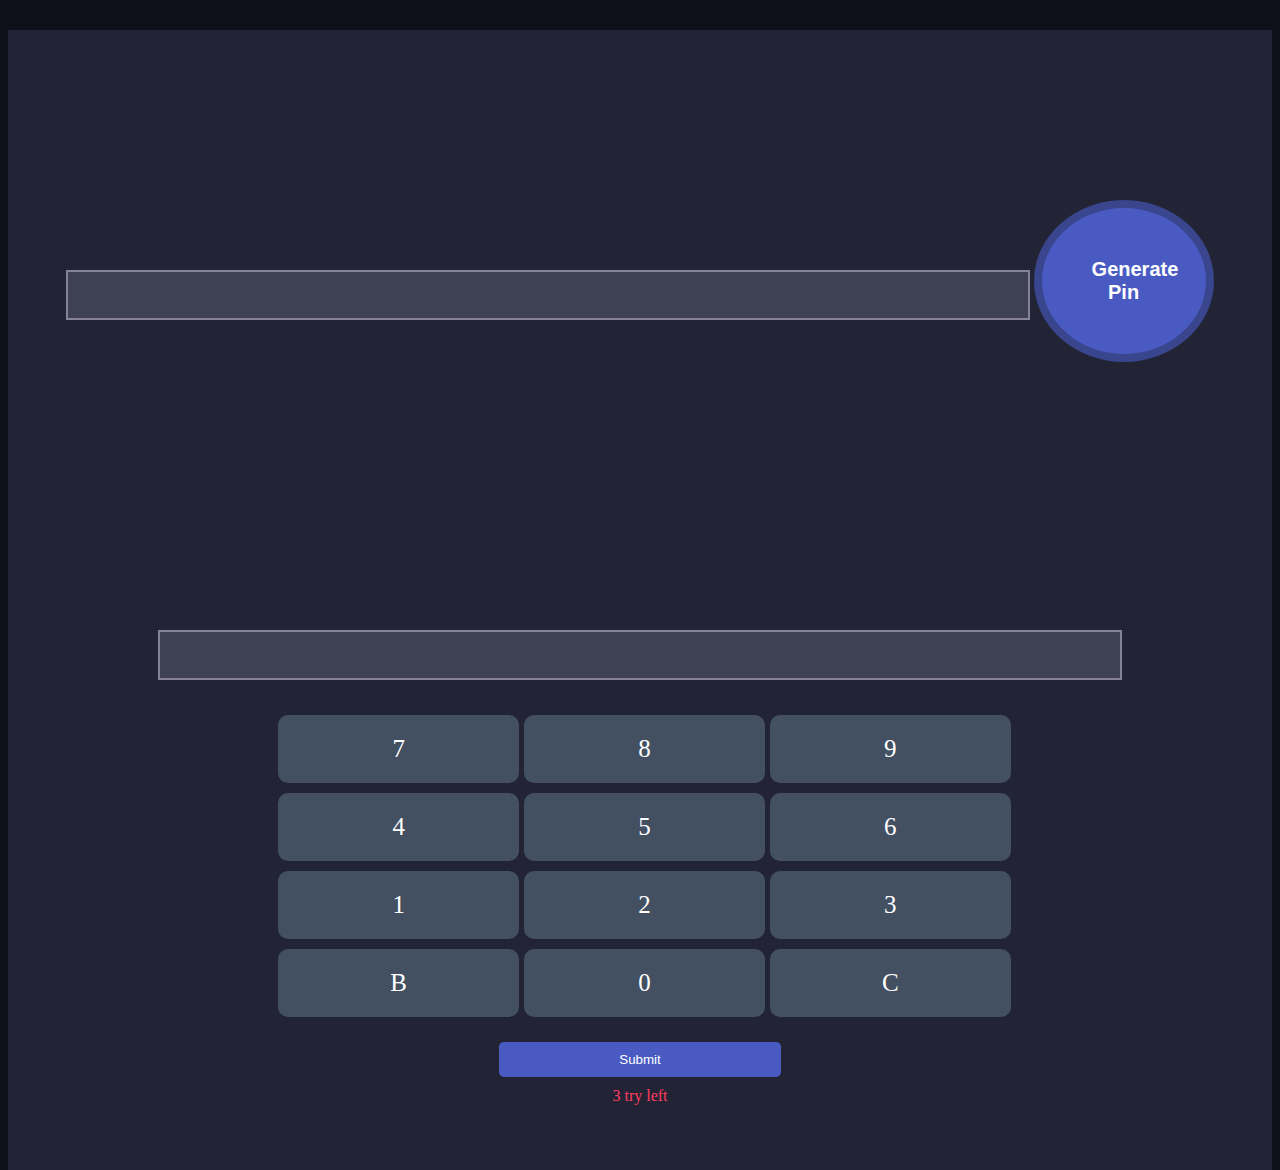
<file: Pin generator practice file/index.html>
<!DOCTYPE html>
<html lang="en">

<head>
    <meta charset="UTF-8">
    <meta name="viewport" content="width=device-width, initial-scale=1.0">
    <title>Pin Generator</title>
    <link rel="stylesheet" href="https://stackpath.bootstrapcdn.com/bootstrap/4.5.0/css/bootstrap.min.css" integrity="sha384-9aIt2nRpC12Uk9gS9baDl411NQApFmC26EwAOH8WgZl5MYYxFfc+NcPb1dKGj7Sk" crossorigin="anonymous">
    <link rel="stylesheet" href="style.css">
</head>

<body>
    <div class="container">
        <div class="row">
            <div class="col-md-6">
                <div class="pin-generator half-width">
                    <input id="pin" class="form-control" type="text">
                    <button onclick="generatePin()" class="generate-btn">Generate Pin</button>
                </div>
            </div>
            <div class="col-md-6">
                <div class="input-section half-width">
                    <input id="typed-pin" class="form-control" type="text">
                    <div class="numbers">
                        <div id="digits-container" class="calc-body">
                            <div class="calc-button-row">
                                <div class="button">7</div>
                                <div class="button">8</div>
                                <div class="button">9</div>
                            </div>
                            <div class="calc-button-row">
                                <div class="button">4</div>
                                <div class="button">5</div>
                                <div class="button">6</div>
                            </div>
                            <div class="calc-button-row">
                                <div class="button">1</div>
                                <div class="button">2</div>
                                <div class="button">3</div>
                            </div>
                            <div class="calc-button-row">
                                <div onclick="backSpace()" class="button">B</div>
                                <div class="button">0</div>
                                <div id="clear" class="button">C</div>
                            </div>
                            <div>
                                <button onclick="verifyPin()" id="submit" type="submit" class="submit-btn">Submit</button>
                                <p class="action-left">3 try left</p>
                            </div>
                        </div>
                    </div>
                </div>
            </div>
            <div class="notify-section">
                <p id="incorrect-pin" class="notify">❌ Pin Didn't Match, Please try again</p>
                <p id="correct-pin" class="notify">✅ Pin Matched... Secret door is opening for you</p>
            </div>
        </div>
    </div>

    <script src="script.js"></script>
</body>

</html>
</file>
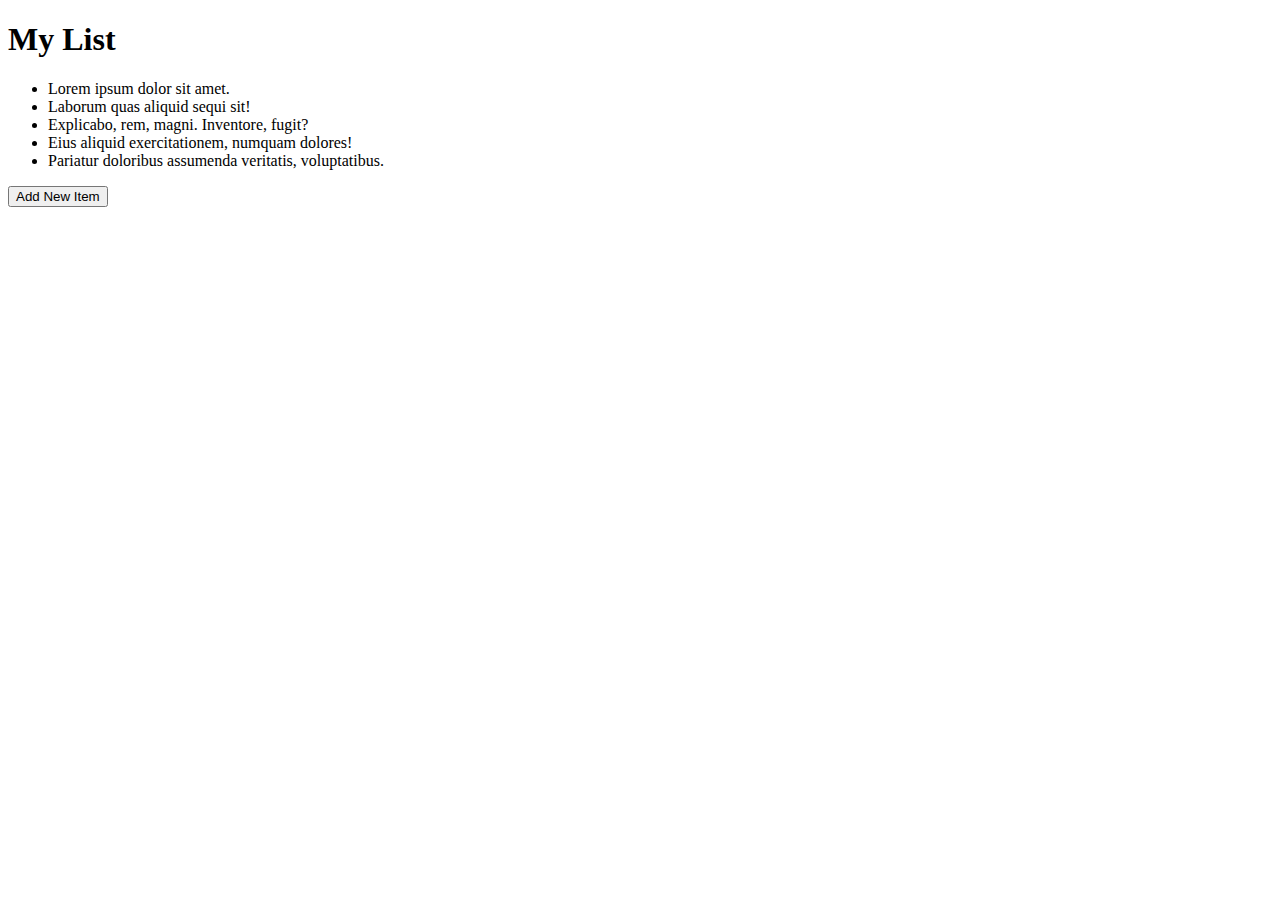
<file: Module-18/18-11/index.html>
<!DOCTYPE html>
<html lang="en">

<head>
    <meta charset="UTF-8">
    <title>Document</title>
</head>

<body>
    <div id="container">
        <h1>My List</h1>
        <ul id="myList">
            <li id="first" class="item">Lorem ipsum dolor sit amet.</li>
            <li class="item">Laborum quas aliquid sequi sit!</li>
            <li class="item">Explicabo, rem, magni. Inventore, fugit?</li>
            <li class="item">Eius aliquid exercitationem, numquam dolores!</li>
            <li class="item">Pariatur doloribus assumenda veritatis, voluptatibus.</li>
        </ul>
        <button id="addNew">Add New Item</button>
    </div>
    <script>
//        var items = document.getElementsByClassName('item');
//        for (let i = 0; i < items.length; i++) {
//            var item = items[i];
//            item.addEventListener('click', function(event){
////                console.log(this.event);
////                console.log(event.target.parentNode);
//                event.target.parentNode.removeChild(event.target);
//            })
//        }

        document.getElementById('addNew').addEventListener('click', function(event){
            var itemParent = document.getElementById('myList');
            var newItem = document.createElement('li');
            newItem.innerText ='Brand New Item';
            itemParent.appendChild(newItem);
        })

        document.getElementById('myList').addEventListener('click', function(event){
//            console.log(this, event.target);
            event.target.parentNode.removeChild(event.target);
        })

    </script>
</body>

</html>
</file>
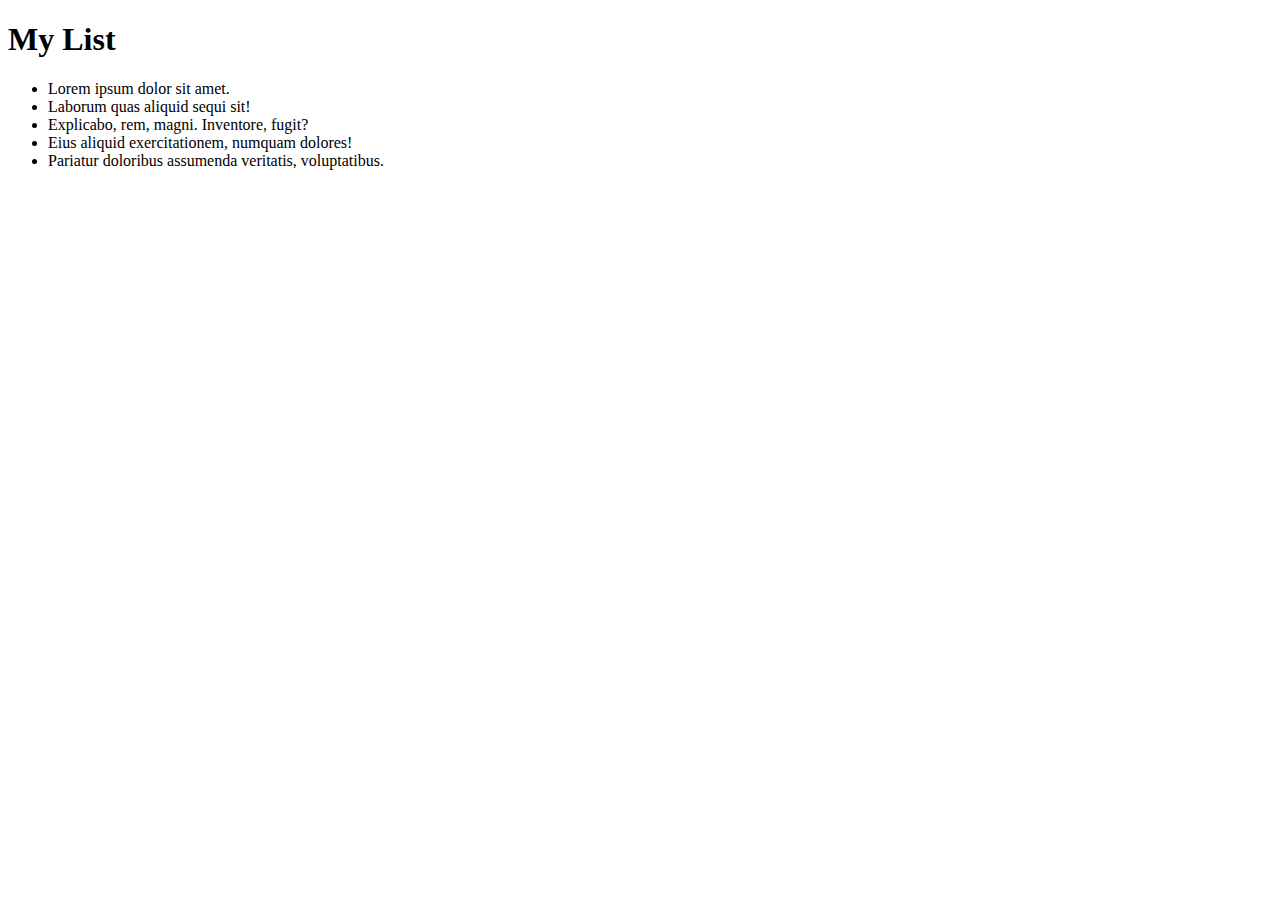
<file: Module-18/18-9/index.html>
<!DOCTYPE html>
<html lang="en">
<head>
    <meta charset="UTF-8">
    <title>Document</title>
</head>
<body>
    <div id="container">
       <h1>My List</h1>
        <ul id="myList">
            <li id="first" class="item">Lorem ipsum dolor sit amet.</li>
            <li class="item">Laborum quas aliquid sequi sit!</li>
            <li class="item">Explicabo, rem, magni. Inventore, fugit?</li>
            <li class="item">Eius aliquid exercitationem, numquam dolores!</li>
            <li class="item">Pariatur doloribus assumenda veritatis, voluptatibus.</li>
        </ul>
    </div>
    <script>
        document.getElementById('container').addEventListener('click', function(){
            console.log('User clicked on container');
        })
        document.getElementById('myList').addEventListener('click', function(){
            console.log('User clicked on Ul');
            event.stopPropagation();
        })
        document.getElementById('first').addEventListener('click', function(){
            console.log('User clicked on the first item of the list');
        })
    </script>
</body>
</html>
</file>
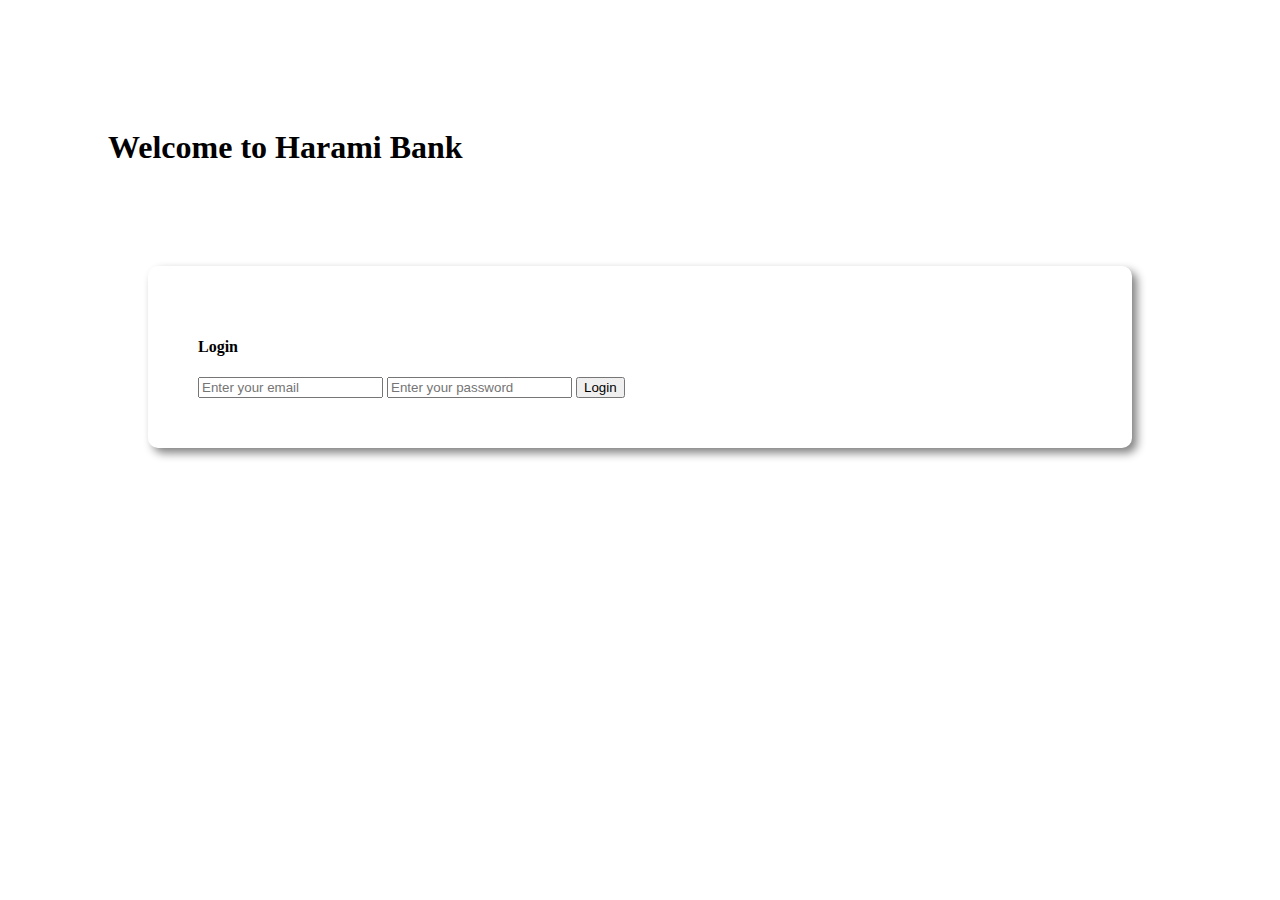
<file: Pionner Bank Module-19/html/index.html>
<!DOCTYPE html>
<html lang="en">
<head>
    <meta charset="UTF-8">
    <meta name="viewport" content="width=device-width, initial-scale=1.0">
    <title>Harami Bank</title>
    <link href="https://cdn.jsdelivr.net/npm/bootstrap@5.0.0-beta1/dist/css/bootstrap.min.css" rel="stylesheet" integrity="sha384-giJF6kkoqNQ00vy+HMDP7azOuL0xtbfIcaT9wjKHr8RbDVddVHyTfAAsrekwKmP1" crossorigin="anonymous">
    <link rel="stylesheet" href="../css/style.css">
</head>

<body>
    <div id="login-area">
        <h1 class="bank-title text-center">Welcome to Harami Bank</h1>
        <div class="submit-area">
            <h4>Login</h4>
            <input type="text" name="" id="" class="form-control mb-3" placeholder="Enter your email">
            <input type="password" name="" id="" class="form-control mb-3" placeholder="Enter your password">
            <button id="login" class="btn btn-success">Login</button>
        </div>
    </div>
    <div id="transaction-area">
        <h1>Transaction Area</h1>
        <div class="row">
            <div class="col-md-4">
                <div class="deposite status">
                    <h5>Deposite</h5>
                    <h2>$<span id="currentDeposit">00</span></h2>
                </div>
            </div>
            <div class="col-md-4">
                <div class="withdraw status">
                    <h5>Withdorw</h5>
                    <h2>$ <span id="currentWithdraw">00</span></h2>
                </div>
            </div>
            <div class="col-md-4">
                <div class="balance status">
                    <h5>Balance</h5>
                    <h2>$ <span id="currentBalance">1200</span></h2>
                </div>
            </div>
        </div>
        <div class="row">
            <div class="col-md-6">
                <div class="submit-area">
                    <h4>Deposit</h4>
                    <input id="depositAmount" type="text" class="form-control mb-2" placeholder="$ amount you want to deposite">
                    <button id="addDeposit" class="btn btn-success">Deposit</button>
                </div>
            </div>
            <div class="col-md-6">
                <div class="submit-area">
                    <h4> Withdrow</h4>
                    <input id="withdrawAmount" type="text" class="form-control mb-2" placeholder="$ amount you want to withdraw">
                    <button id="addWithdraw" class="btn btn-success">Withdrow</button>
                </div>
            </div>
        </div>
    </div>

    <script src="../js/script.js"></script>
    <script src="https://cdn.jsdelivr.net/npm/bootstrap@5.0.0-beta1/dist/js/bootstrap.bundle.min.js" integrity="sha384-ygbV9kiqUc6oa4msXn9868pTtWMgiQaeYH7/t7LECLbyPA2x65Kgf80OJFdroafW" crossorigin="anonymous"></script>
</body></html>
</file>
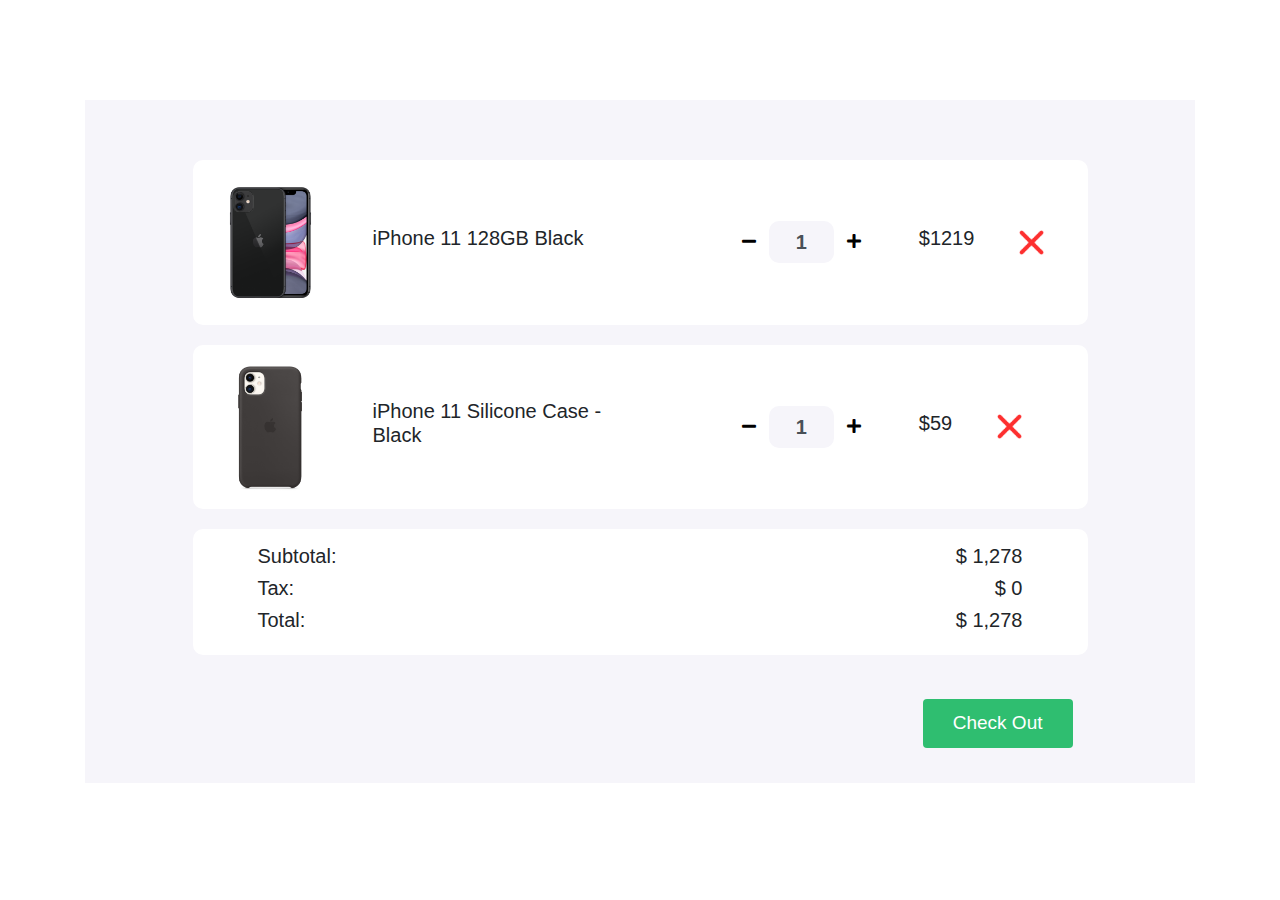
<file: Shopping Cart homework/shopping-cart/index.html>
<!DOCTYPE html>
<html>

<head>
   <title>Shopping Cart</title>
   <meta charset="utf-8">
   <meta name="viewport" content="width=device-width, initial-scale=1">
   <link rel="stylesheet" href="https://maxcdn.bootstrapcdn.com/bootstrap/4.0.0/css/bootstrap.min.css">
   <link href="https://cdnjs.cloudflare.com/ajax/libs/font-awesome/5.11.2/css/all.css" rel="stylesheet" />
   <link href="style.css" rel="stylesheet">
</head>

<body>

   <section>
      <div class="container">
         <div class="cart">
            <div class="col-md-12 col-lg-10 mx-auto">
               <div class="cart-item">
                  <div class="row">
                     <div class="col-md-7 center-item">
                        <img src="images/product-1.png" alt="">
                        <h5>iPhone 11 128GB Black</h5>
                     </div>

                     <div class="col-md-5 center-item">
                        <div class="input-group number-spinner">
                           <button onclick="handleProductChange('phone', false)" id="remove-phone" class="btn btn-default"><i class="fas fa-minus"></i></button>
                           <input id="phone-quantity" type="text" class="form-control text-center" value="1">
                           <button onclick="handleProductChange('phone', true)" id="add-phone" class="btn btn-default"><i class="fas fa-plus"></i></button>
                        </div>
                        <h5>$<span id="phoneTotal">1219</span></h5>
                        <img src="images/remove.png" alt="" class="remove-item">
                     </div>
                  </div>
               </div>

               <div class="cart-item">
                  <div class="row">
                     <div class="col-md-7 center-item mx-auto">
                        <img src="images/product-2.png" alt="">
                        <h5>iPhone 11 Silicone Case - Black</h5>
                     </div>
                     <div class="col-md-5 center-item">
                        <div class="input-group number-spinner">
                           <button onclick="handleProductChange('case', false)" id="remove-case" class="btn btn-default"><i class="fas fa-minus"></i></button>
                           <input id="case-quantity" type="text" class="form-control text-center" value="1">
                           <button onclick="handleProductChange('case', true)" id="add-case" class="btn btn-default"><i class="fas fa-plus"></i></button>

                        </div>
                        <h5>$<span id="caseTotal">59</span></h5>
                        <img src="images/remove.png" alt="" class="remove-item">
                     </div>
                  </div>
               </div>

               <div class="cart-item">
                  <div class="row">

                     <div class="col-md-8">
                        <h5>Subtotal: </h5>
                        <h5>Tax:</h5>
                        <h5>Total:</h5>
                     </div>

                     <div class="col-md-4 status">
                        <h5>$ <span id="subTotal">1,278</span></h5>
                        <h5>$ <span id="tax-amount">0</span></h5>
                        <h5>$ <span id="grand-total">1,278</span></h5>
                     </div>
                  </div>
               </div>
               <div class="col-md-12 pt-4 pb-4">
                  <button type="button" class="btn btn-success check-out">Check Out</button>
               </div>
            </div>
         </div>
      </div>
   </section>
   <script src="script.js"></script>
</body>

</html>
</file>
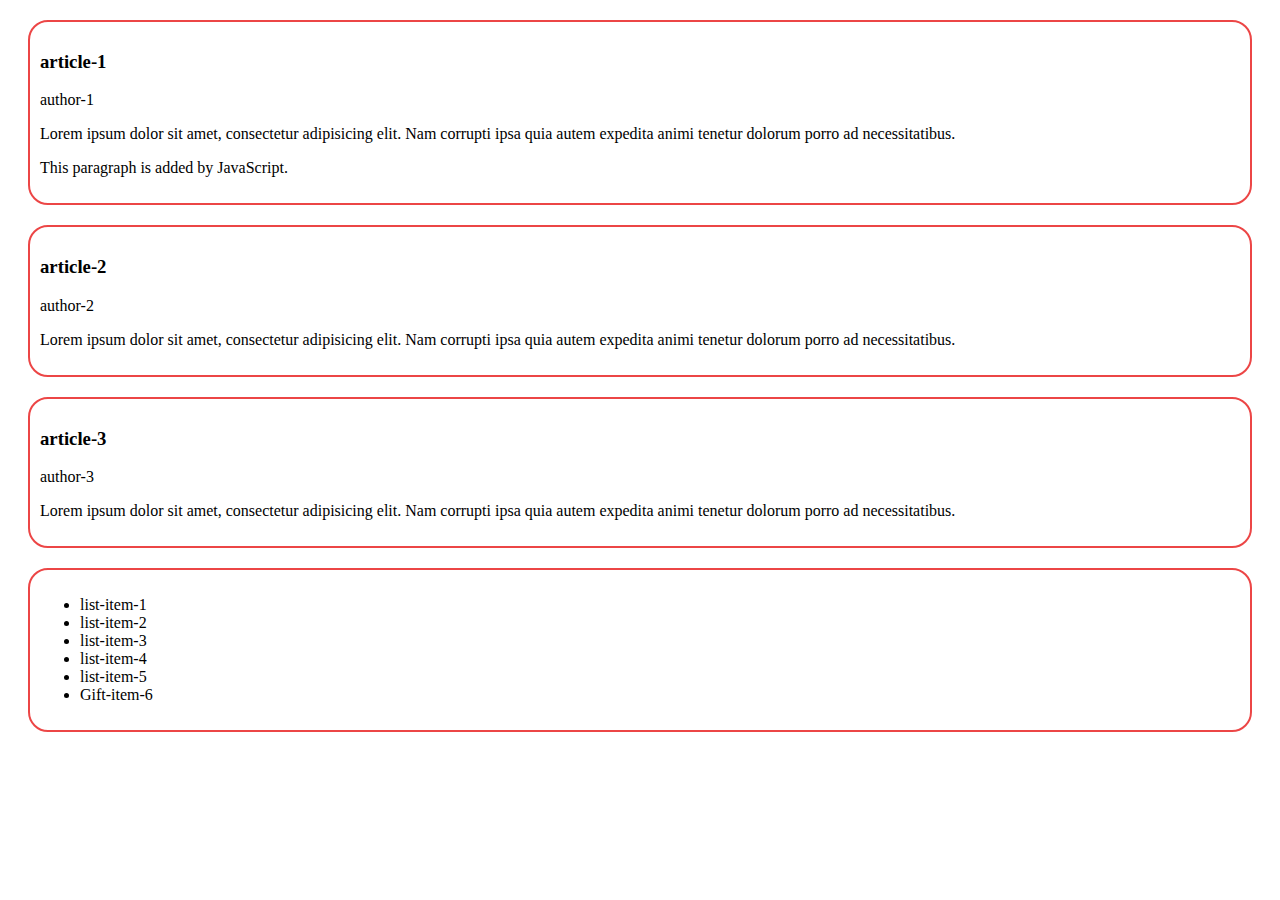
<file: Module-17/17-10/html/index.html>
<!DOCTYPE html>
<html lang="en">

<head>
    <meta charset="UTF-8">
    <title>Document</title>
    <style>
        article {
            border: 2px solid #ec4646;
            border-radius: 20px;
            margin: 20px;
            padding: 10px;
        }

    </style>
</head>

<body>
    <article id="first-article">
        <h3>article-1</h3>
        <p class="author">author-1</p>
        <p class="description">
            Lorem ipsum dolor sit amet, consectetur adipisicing elit. Nam corrupti ipsa quia autem expedita animi tenetur dolorum porro ad necessitatibus.
        </p>
    </article>
    <article>
        <h3>article-2</h3>
        <p class="author">author-2</p>
        <p class="description">
            Lorem ipsum dolor sit amet, consectetur adipisicing elit. Nam corrupti ipsa quia autem expedita animi tenetur dolorum porro ad necessitatibus.
        </p>
    </article>
    <article>
        <h3>article-3</h3>
        <p class="author">author-3</p>
        <p class="description">
            Lorem ipsum dolor sit amet, consectetur adipisicing elit. Nam corrupti ipsa quia autem expedita animi tenetur dolorum porro ad necessitatibus.
        </p>
    </article>
    <article>
        <ul id="gift-item">
            <li>list-item-1</li>
            <li>list-item-2</li>
            <li>list-item-3</li>
            <li>list-item-4</li>
            <li>list-item-5</li>
        </ul>
    </article>
    <script>
        const article = document.getElementById('first-article');
        const newParagraph = document.createElement('p');
        newParagraph.innerHTML = 'This paragraph is added by JavaScript.'
        article.appendChild(newParagraph);

        //add one more gift item
        const ul = document.getElementById('gift-item');
        const newUl = document.createElement('li');
        newUl.innerHTML = 'Gift-item-6';
        ul.appendChild(newUl);
    </script>
</body>

</html>
</file>
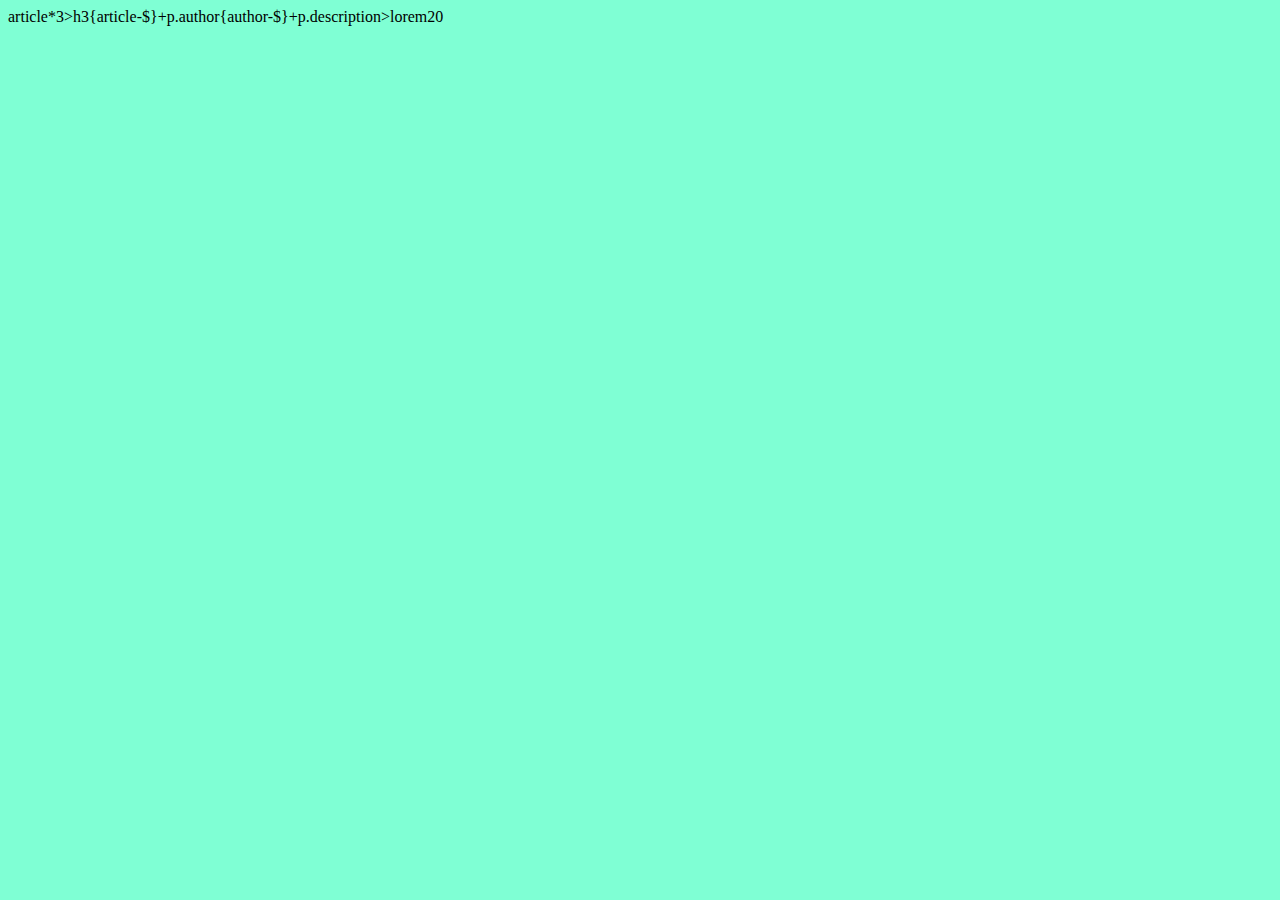
<file: Module-17/17-6/html/index.html>
<!DOCTYPE html>
<html lang="en">
<head>
    <meta charset="UTF-8">
    <title>Learning Javascript</title>
    <style>
        body{
            background-color: aquamarine;
        }
    </style>
</head>
<body>
    article*3>h3{article-$}+p.author{author-$}+p.description>lorem20
    <script>
        var first = document.getElementById('first');
        first.style.color = 'red';
        first.style.fontSize = '80px';
        var paragraph = document.getElementById('para');
        paragraph.style.backgroundColor = "#11698e";
        paragraph.style.fontSize="25px";
    </script>
</body>
</html>
</file>
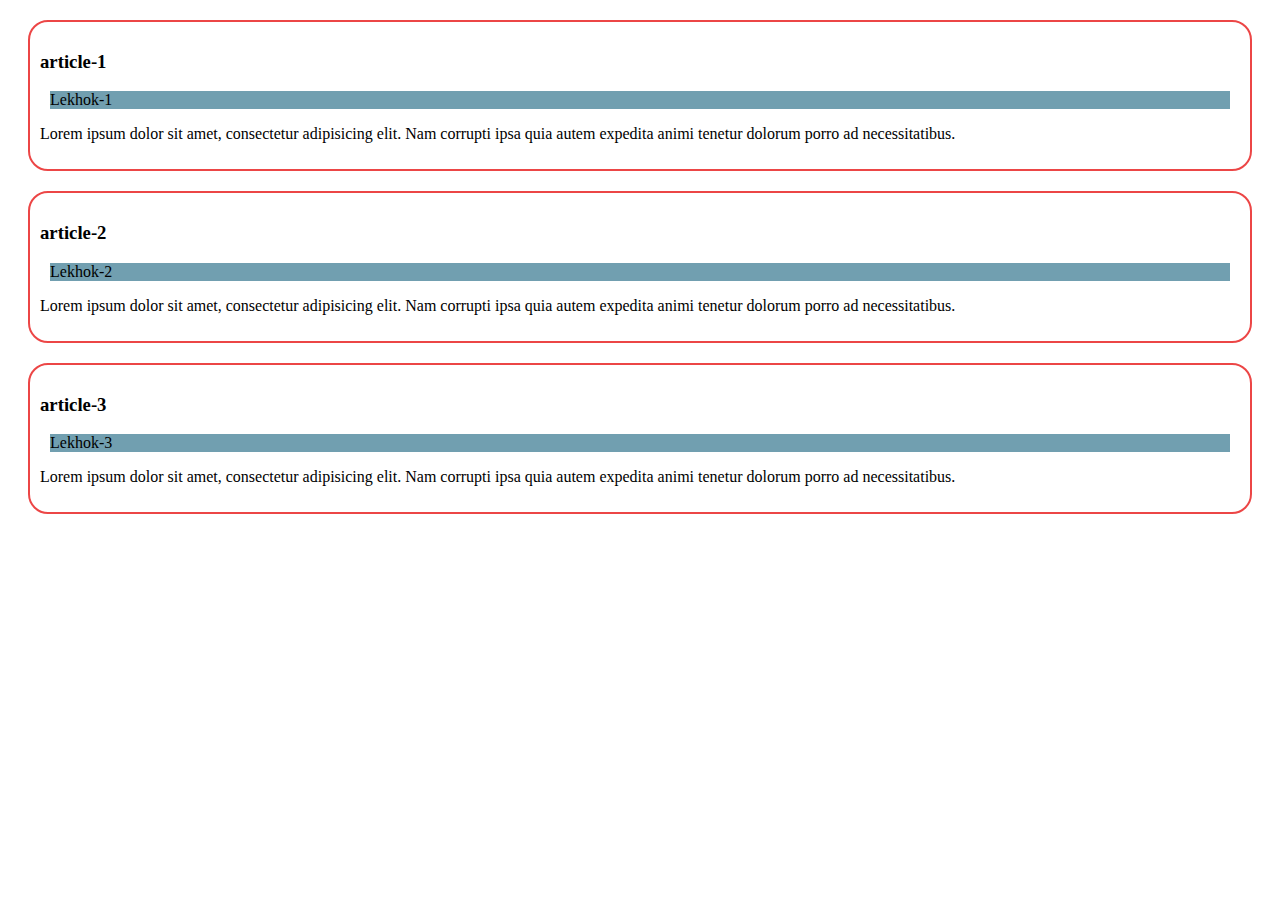
<file: Module-17/17-7/html/index.html>
<!DOCTYPE html>
<html lang="en">

<head>
    <meta charset="UTF-8">
    <title>Document</title>
    <style>
        article{
            border: 2px solid #ec4646;
            border-radius: 20px;
            margin: 20px;
            padding: 10px;
        }
    </style>
</head>

<body>
    <article>
        <h3>article-1</h3>
        <p class="author">author-1</p>
        <p class="description">
            Lorem ipsum dolor sit amet, consectetur adipisicing elit. Nam corrupti ipsa quia autem expedita animi tenetur dolorum porro ad necessitatibus.
        </p>
    </article>
    <article>
        <h3>article-2</h3>
        <p class="author">author-2</p>
        <p class="description">
            Lorem ipsum dolor sit amet, consectetur adipisicing elit. Nam corrupti ipsa quia autem expedita animi tenetur dolorum porro ad necessitatibus.
        </p>
    </article>
    <article>
        <h3>article-3</h3>
        <p class="author">author-3</p>
        <p class="description">
            Lorem ipsum dolor sit amet, consectetur adipisicing elit. Nam corrupti ipsa quia autem expedita animi tenetur dolorum porro ad necessitatibus.
        </p>
    </article>
    <script>
        var authors = document.getElementsByClassName('author');
        for (var i = 0; i < authors.length; i++) {
            var element = authors[i];
            console.log(element.innerHTML);
            element.style.backgroundColor = '#719fb0';
            element.style.margin = '10px';
            element.innerHTML = 'Lekhok-' + (i + 1);
        }

    </script>
</body>

</html>
</file>
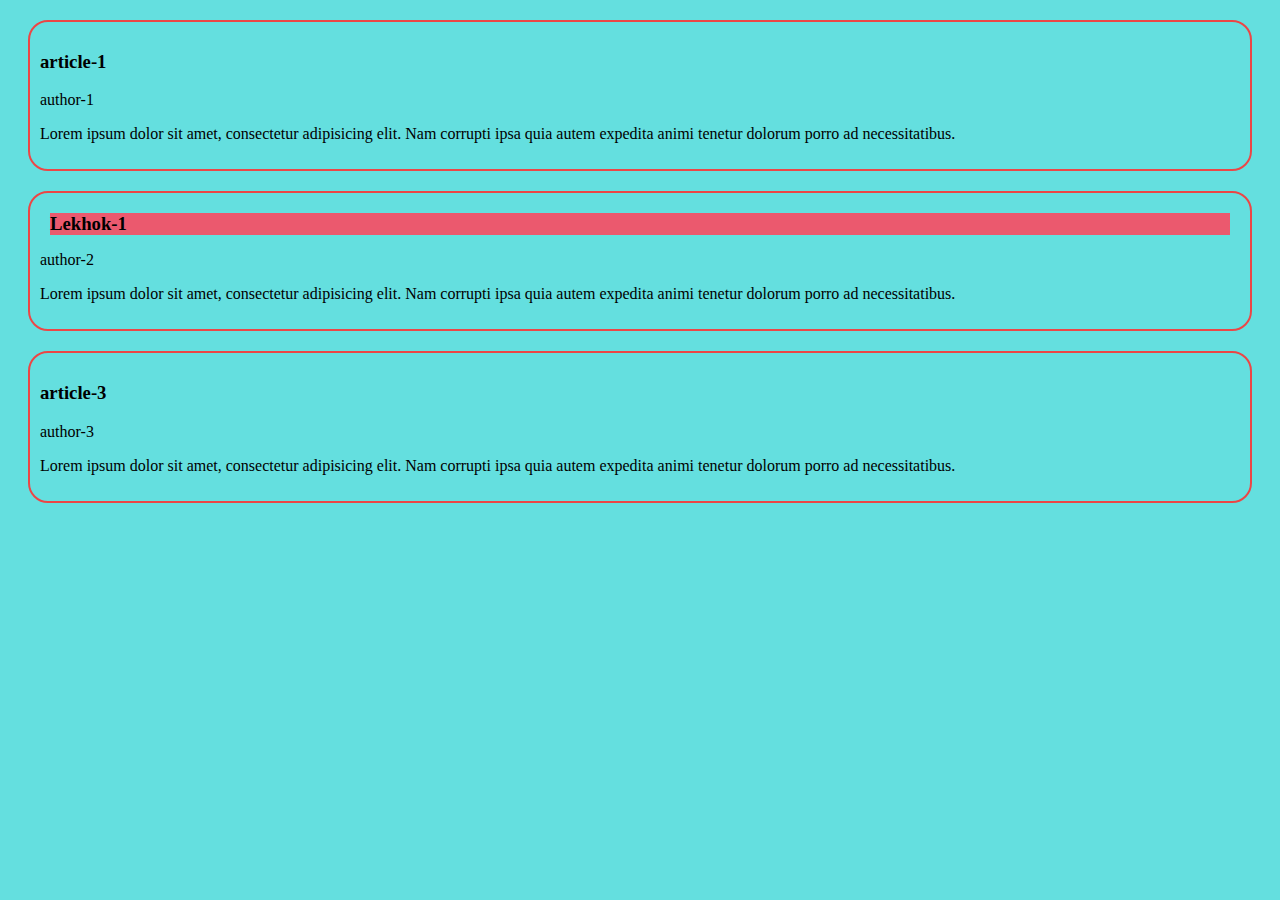
<file: Module-17/17-8/html/index.html>
<!DOCTYPE html>
<html lang="en">

<head>
    <meta charset="UTF-8">
    <title>Document</title>
    <style>
        article {
            border: 2px solid #ec4646;
            border-radius: 20px;
            margin: 20px;
            padding: 10px;
        }

    </style>
</head>

<body>
    <article>
        <h3>article-1</h3>
        <p class="author">author-1</p>
        <p class="description">
            Lorem ipsum dolor sit amet, consectetur adipisicing elit. Nam corrupti ipsa quia autem expedita animi tenetur dolorum porro ad necessitatibus.
        </p>
    </article>
    <article class="special">
        <h3>article-2</h3>
        <p class="author">author-2</p>
        <p class="description">
            Lorem ipsum dolor sit amet, consectetur adipisicing elit. Nam corrupti ipsa quia autem expedita animi tenetur dolorum porro ad necessitatibus.
        </p>
    </article>
    <article>
        <h3>article-3</h3>
        <p class="author">author-3</p>
        <p class="description">
            Lorem ipsum dolor sit amet, consectetur adipisicing elit. Nam corrupti ipsa quia autem expedita animi tenetur dolorum porro ad necessitatibus.
        </p>
    </article>
    <script>
        document.body.style.backgroundColor = '#64dfdf';
        var authors = document.querySelectorAll('.special h3');
        for (var i = 0; i < authors.length; i++) {
            var element = authors[i];
//            console.log(element.innerHTML);
            element.innerHTML = 'Lekhok-' + (i + 1);
            element.style.backgroundColor = '#eb596e';
            element.style.margin = '10px';
        }

    </script>
</body>

</html>
</file>
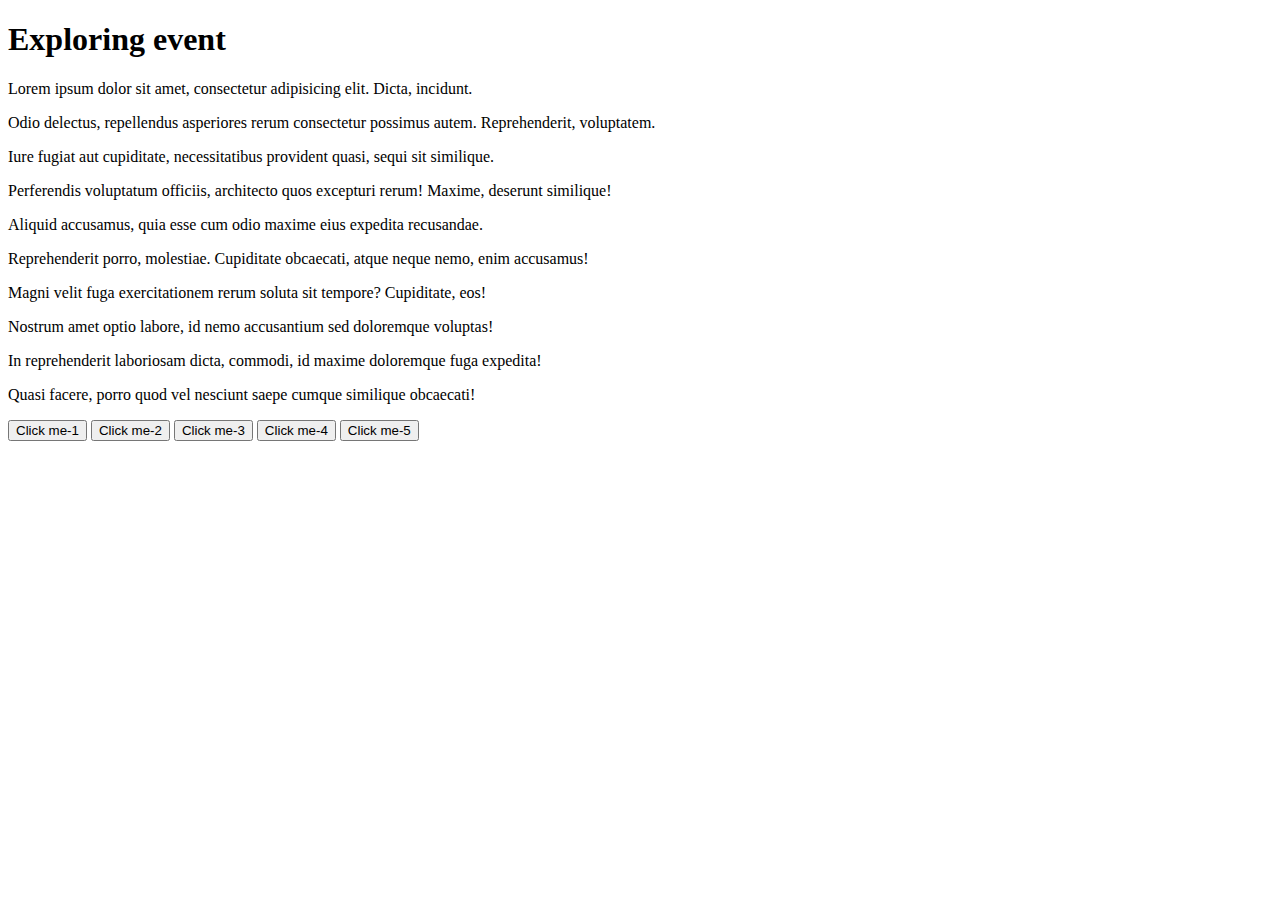
<file: Module-18/18-7/events.html>
<!DOCTYPE html>
<html lang="en">

<head>
    <meta charset="UTF-8">
    <title>Event management Company</title>
</head>

<body>
    <h1>Exploring event</h1>
    <p>Lorem ipsum dolor sit amet, consectetur adipisicing elit. Dicta, incidunt.</p>
    <p>Odio delectus, repellendus asperiores rerum consectetur possimus autem. Reprehenderit, voluptatem.</p>
    <p>Iure fugiat aut cupiditate, necessitatibus provident quasi, sequi sit similique.</p>
    <p>Perferendis voluptatum officiis, architecto quos excepturi rerum! Maxime, deserunt similique!</p>
    <p>Aliquid accusamus, quia esse cum odio maxime eius expedita recusandae.</p>
    <p>Reprehenderit porro, molestiae. Cupiditate obcaecati, atque neque nemo, enim accusamus!</p>
    <p>Magni velit fuga exercitationem rerum soluta sit tempore? Cupiditate, eos!</p>
    <p>Nostrum amet optio labore, id nemo accusantium sed doloremque voluptas!</p>
    <p>In reprehenderit laboriosam dicta, commodi, id maxime doloremque fuga expedita!</p>
    <p>Quasi facere, porro quod vel nesciunt saepe cumque similique obcaecati!</p>
    <button>Click me-1</button>
    <button>Click me-2</button>
    <button>Click me-3</button>
    <button>Click me-4</button>
    <button id="last-button">Click me-5</button>
    <script>
        function handleClick() {
            document.body.style.color = 'tomato';
            document.body.style.backgroundColor = '#a0c1b8';
        }
//        one way
        const lastButton = document.getElementById('last-button');
//        lastButton.onclick = handleClick;

//        another way
        lastButton.addEventListener('click', handleClick);


    </script>
</body>

</html>
</file>
<file: Pin generator practice file/style.css>
*{
    box-sizing: border-box;
}
body {
    background: #10101B;
    height: 100vh;
}
.container {
    margin-top: 30px;
}

.half-width {
    height: 570px;
    background: #222436;
    padding: 30px;
    text-align: center;
}
.generate-btn{
    margin-top: 140px;
    width: 180px;
    padding: 50px;
    border-radius: 50%;
    border: 8px solid #39458C;
    background-color: #495BC3;
    color: #ffffff;
    font-weight: bold;
    font-size: 20px;
    text-align: center;
}
.generate-btn:focus{
    outline: none;
    box-shadow: none;
}

input[type='text']{
    background-color: #3D4153;
    padding: 10px 0px;
    color: #ffffff;
    width: 80%;
    margin: 0 auto;
    border: 2px solid #858299;
    height: 50px;
    padding: 10px;
}
input[type='text']:focus {
    background-color: #3D4153;
    color: #fff;
    font-size: 20px;
}
.numbers {
    margin: 30px 0;
}

.calc-typed {
margin-top: 20px;
font-size: 45px;
text-align: right;
color: #fff;
}

.calc-button-row {
width: 100%;
}

.button {
width: 20%;
background: #425062;
color: #fff;
padding: 20px 0;
margin: 5px;
display: inline-block;
font-size: 25px;
text-align: center;
vertical-align: middle;
margin-right: -4px;
border-radius: 10px;
cursor: pointer;
}
.blink-me {
color: #E0B612;
}
.submit-btn {
    border: none;
    margin-top: 20px;
    padding: 10px 120px;
    border-radius: 5px;
    background: #495BC3;
    color: #fff;
}
.notify {
    color: #fff;
    text-align: center;
    margin: 0 auto;
    background: #222436;
    margin-top: 20px;
    border-radius: 15px;
    padding: 5px 20px;
    display: none;
}
.notify-section{
    width: 35%;
    margin: 0 auto;
}
.action-left {
    color: #FF3C5F;
    margin-top: 10px;
}
</file>
<file: Pionner Bank Module-19/css/style.css>
body{
    padding: 100px;
}

.submit-area{
    margin-top: 100px;
    border-radius: 10px;
    box-shadow: 5px 5px 10px gray;
    padding: 50px;
    margin-left: 40px;
    margin-right: 40px;
}

#transaction-area{
    display: none;
}

#transaction-area h1{
    text-align: center;
    margin-bottom: 50px;
    font-size: 80px;
}

.status{
    color: #fff;
    padding: 10px;
    border-radius: 10px;
}


.deposite{
    margin: 0 20px;
    background-color: slateblue;
}

.withdraw{
    margin: 0 20px;
    background-color: lightsalmon;
}

.balance{
    margin: 0 20px;
    background-color: orange;
}
</file>
<file: Shopping Cart homework/shopping-cart/style.css>
body{
	background: #fff;
}
.cart{
	margin: 100px 0;
	background-color: #F6F5FA;;
	padding: 60px 0;
}
.total-price{
	padding-bottom: 15px;
}
.cart-item{
	background-color: #fff;
	border-radius: 10px;
	padding: 15px 20px;
	margin-bottom: 20px;
}
.center-item{
    display: flex;
    align-items: center;
    justify-content: flex-start;
}
.cart-item img{
	width: 115px;
}
.cart-item h5{
    padding: 0 45px;
}
.cart-item .remove-item{
	width: 25px!important;
}
.btn-default{
	background-color: #fff;
}
.cart-item .form-control{
	background-color: #F6F5FA;
	border: none;
    width: 65px;
    border-radius: 10px!important;
    font-weight: 700;
    font-size: 20px;
}
.input-group{
	width: unset;
}
.status{
	text-align: right;
}
.check-out{
    float: right;
    padding: 10px 30px;
	font-size: 19px;
	background-color: #2FBE70;
	border: none;
}
</file>
